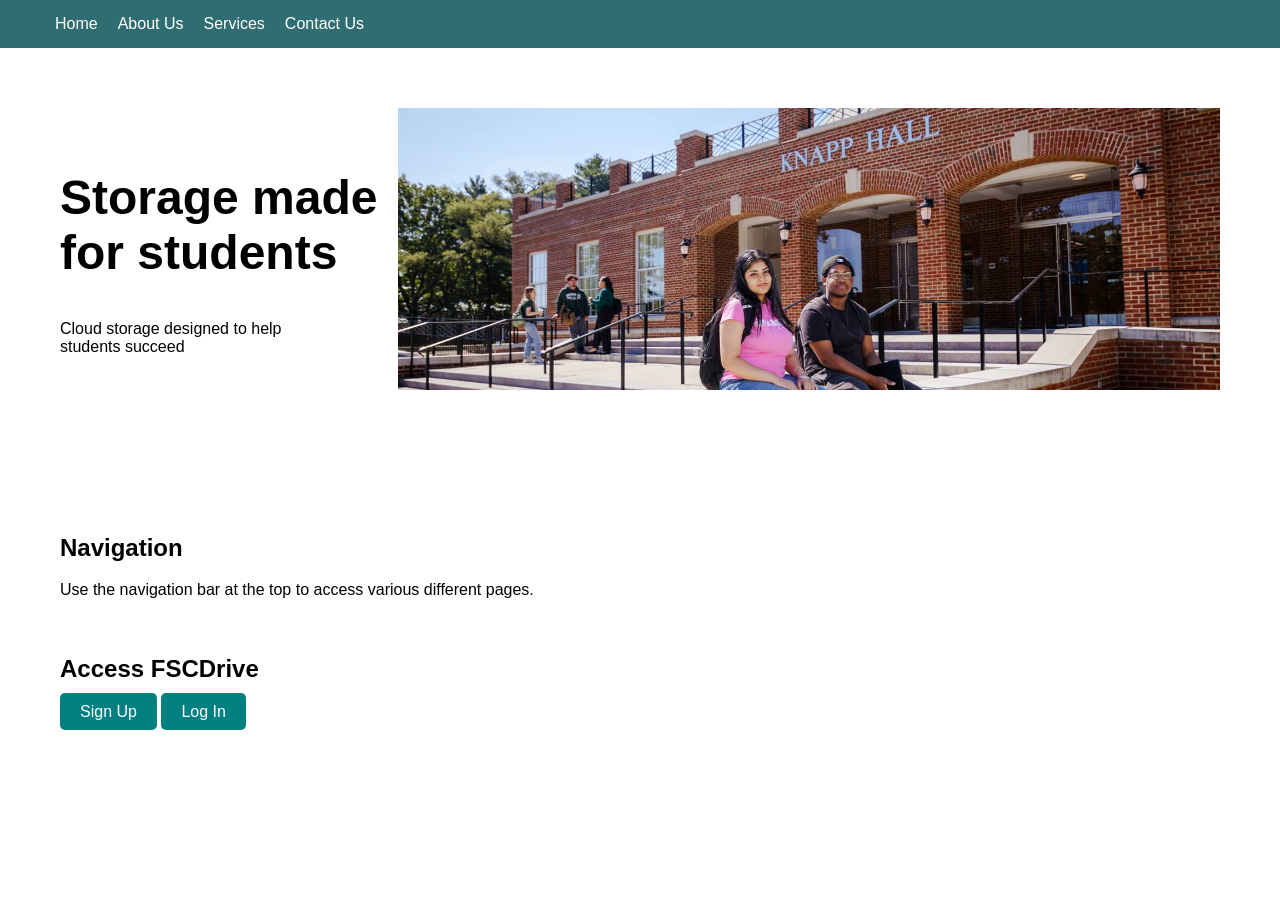
<file: index.html>
<!DOCTYPE html>
<html lang="en">
<head>
    <meta charset="UTF-8">
    <title>FSCDrive</title>
    <link rel="stylesheet" href="css/styles.css">
</head>

<body>

<!-- Navigation bar along the top -->
<nav class="navbar">
    <ul>
        <li><a href="index.html">Home</a></li>
        <li><a href="about.html">About Us</a></li>
        <li><a href="services.html">Services</a></li>
        <li><a href="contact.html">Contact Us</a></li>
    </ul>
</nav>

<!-- Topmost content -->
<section class="hero">

    <!-- Welcome header + bio -->
    <div>
        <!-- Welcome header -->
        <div class="hero-header">
            <h1>Storage made for students</h1>
        </div>

        <!-- Welcome bio -->
        <div class="hero-text">
            <p>Cloud storage designed to help students succeed</p>
        </div>
    </div>

    <!-- Image displayed next to welcome message -->
    <div class="hero-image">
        <img src="assets/images/hero.jpg" alt="Knapp Hall exterior">
    </div>

</section>

<!-- Content -->
<section class="content">

    <!-- Navigation section -->
    <div class="navigation">
        <h2>Navigation</h2>
        <p>Use the navigation bar at the top to access various different pages.</p>
    </div>

    <!-- Sign up/log in buttons -->
     <div class="signup/login">
        <h2>Access FSCDrive</h2>
        <!-- NOTE: FSCDrive doesn't exist so these buttons just redirect to myFSC -->
        <a href="https://www.farmingdale.edu/my-fsc/" target="_blank" class="button">Sign Up</a>
        <a href="https://www.farmingdale.edu/my-fsc/" target="_blank" class="button">Log In</a>
     </div>

</section>
</body>
</html>
</file>
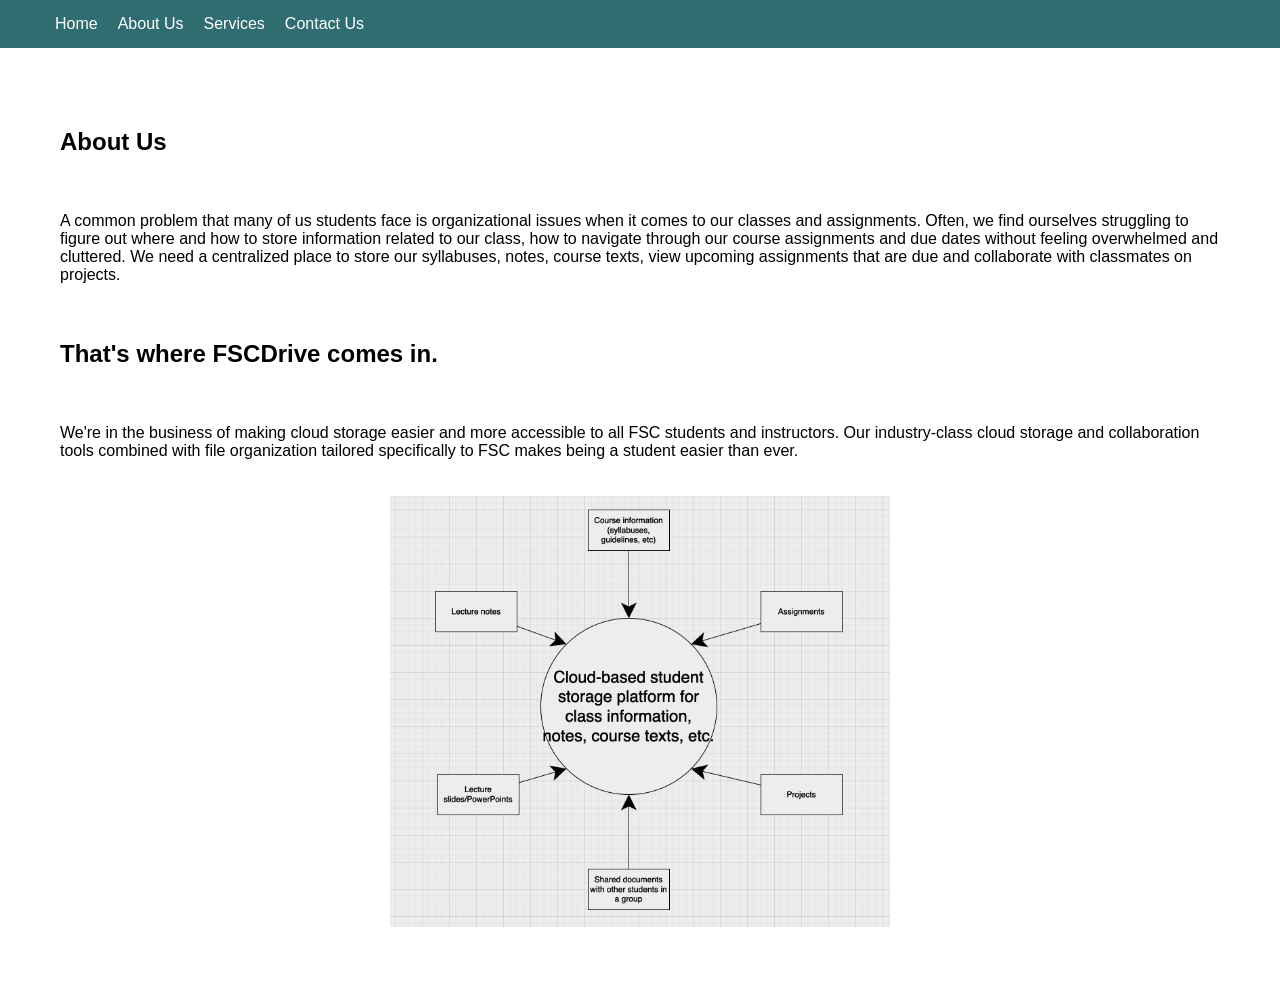
<file: about.html>
<!DOCTYPE html>
<html>
<head>
    <title>FSCDrive - About Us</title>
    <link rel="stylesheet" href="css/styles.css">
</head>

<body>

<!-- Navigation bar -->
<nav class="navbar">
    <ul>
        <li><a href="index.html">Home</a></li>
        <li><a href="about.html">About Us</a></li>
        <li><a href="services.html">Services</a></li>
        <li><a href="contact.html">Contact Us</a></li>
    </ul>
</nav>

<!-- Main page content -->
<section class="content">
    <h1>About Us</h1>
    <p>A common problem that many of us students face is organizational issues when it comes to our classes and assignments. Often, we find ourselves struggling to figure out where and how to store information related to our class, how to navigate through our course assignments and due dates without feeling overwhelmed and cluttered. We need a centralized place to store our syllabuses, notes, course texts, view upcoming assignments that are due and collaborate with classmates on projects.</p>
    <h2>That's where FSCDrive comes in.</h2>
    <p>We're in the business of making cloud storage easier and more accessible to all FSC students and instructors. Our industry-class cloud storage and collaboration tools combined with file organization tailored specifically to FSC makes being a student easier than ever.</p>
    
    <!-- Image on about.html -->
    <div class="FSCDrive_diagram">
        <img src="assets/images/FSCDrive_diagram.png" alt="Diagram illustrating the key features of FSCDrive">
    </div>
</section>

</body>
</html>
</file>
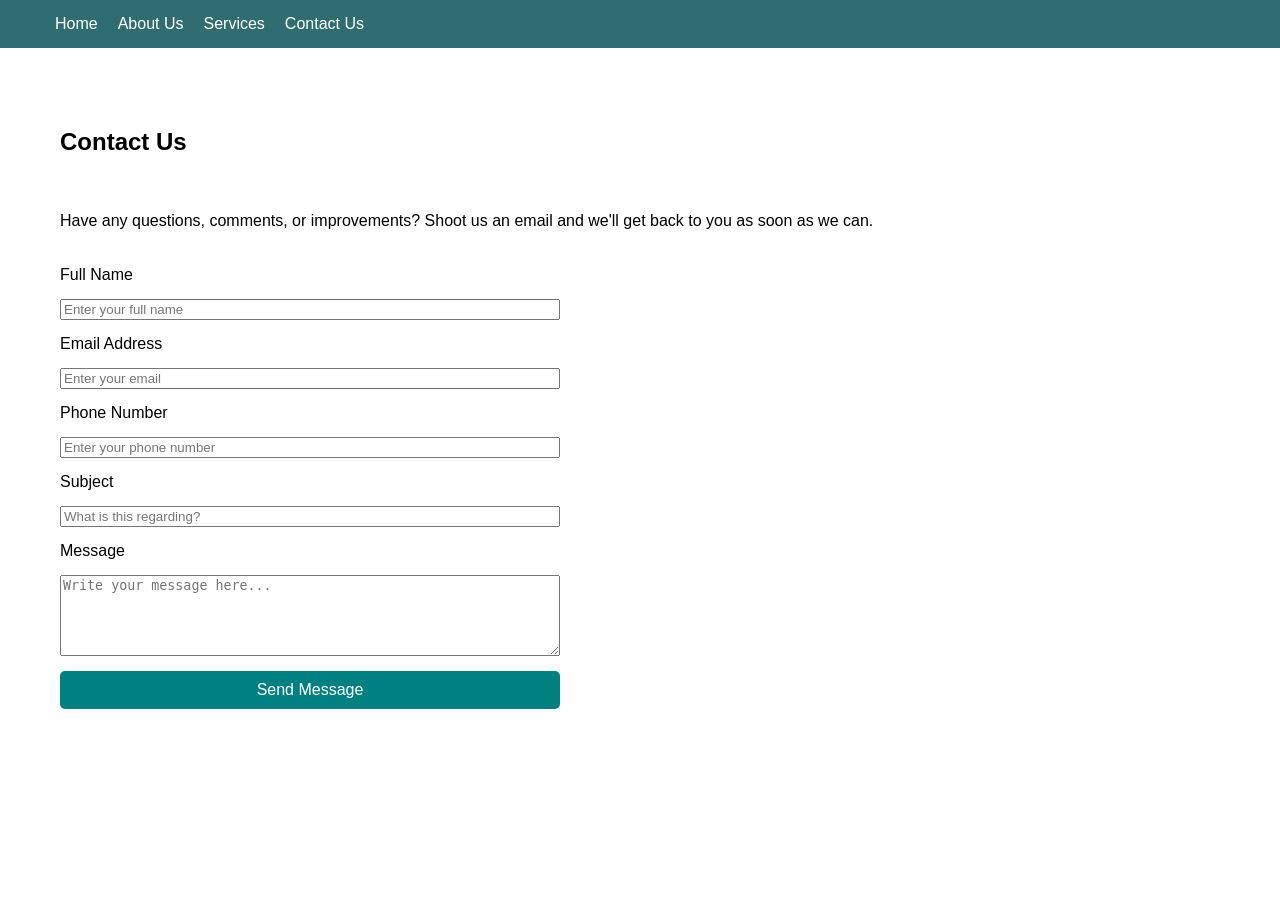
<file: contact.html>
<!DOCTYPE html>
<html>
<head>
    <title>FSCDrive - Contact Us</title>
    <link rel="stylesheet" href="css/styles.css">
</head>

<body>

<!-- Navigation bar -->
<nav class="navbar">
    <ul>
        <li><a href="index.html">Home</a></li>
        <li><a href="about.html">About Us</a></li>
        <li><a href="services.html">Services</a></li>
        <li><a href="contact.html">Contact Us</a></li>
    </ul>
</nav>

<!-- Page content -->
<section class="content">
    
    <!-- Welcome message on contact page -->
    <h1>Contact Us</h1>
    <p>Have any questions, comments, or improvements? Shoot us an email and we'll get back to you as soon as we can.</p>

    <!-- "Contact Us" form -->
    <form action="#" method="post" class="contact-form">
        
        <!-- Full name label + box -->
        <label for="name">Full Name</label>
        <input type="text" id="name" name="name" placeholder="Enter your full name" required>

        <!-- Email label + box -->
        <label for="email">Email Address</label>
        <input type="email" id="email" name="email" placeholder="Enter your email" required>

        <!-- Phone # label + box -->
        <label for="phone">Phone Number</label>
        <input type="tel" id="phone" name="phone" placeholder="Enter your phone number">

        <!-- Subject label + box -->
        <label for="subject">Subject</label>
        <input type="text" id="subject" name="subject" placeholder="What is this regarding?">

        <!-- Message label + box -->
        <label for="message">Message</label>
        <textarea id="message" name="message" rows="5" placeholder="Write your message here..." required></textarea>

        <!-- Submit button -->
        <button type="submit" class="button">Send Message</button>

    </form>
</section>
</body>
</html>
</file>
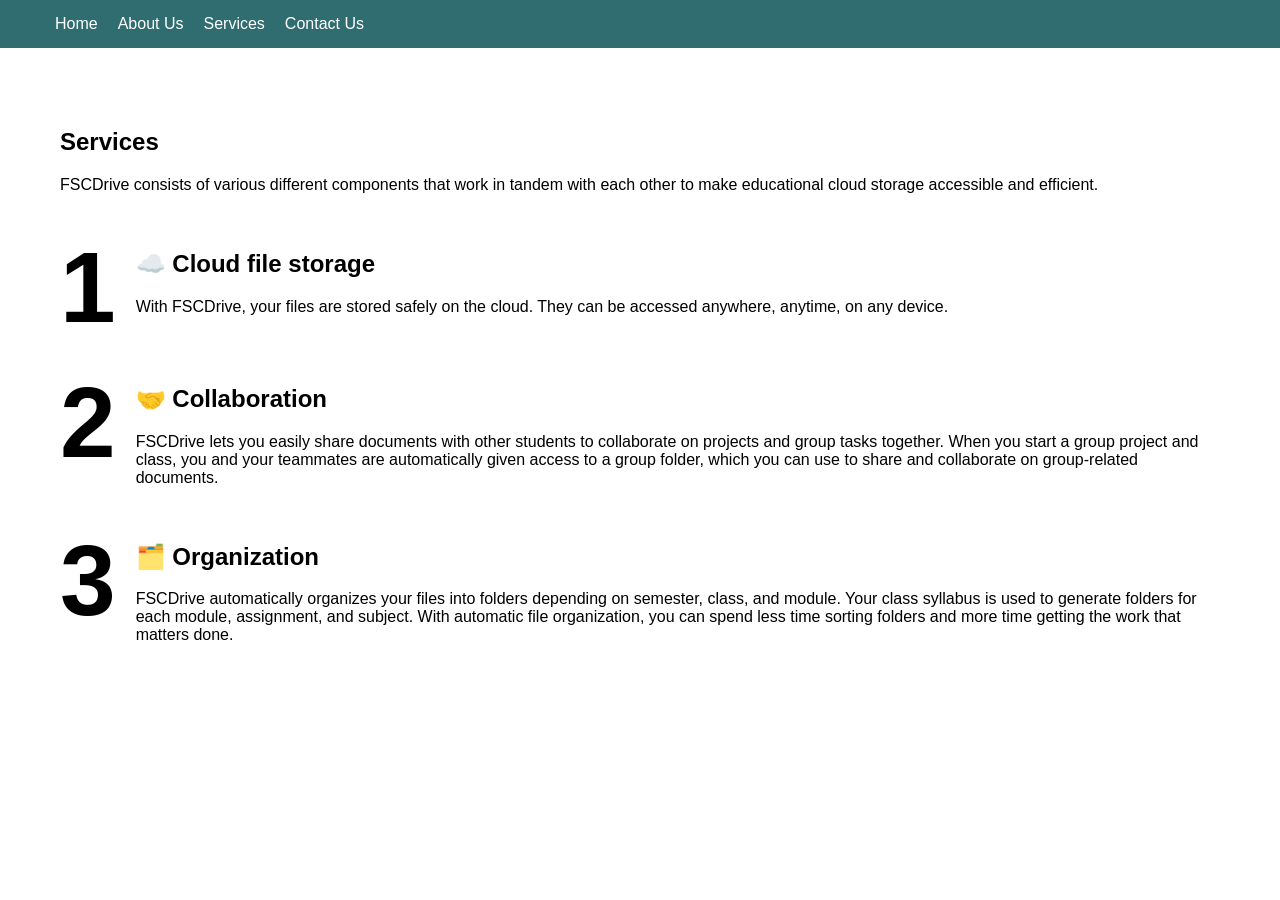
<file: services.html>
<!DOCTYPE html>
<html>
<head>
    <title>FSCDrive - Services</title>
    <link rel="stylesheet" href="css/styles.css">
</head>

<body>

<!-- Navbar at the top -->
<nav class="navbar">
    <ul>
        <li><a href="index.html">Home</a></li>
        <li><a href="about.html">About Us</a></li>
        <li><a href="services.html">Services</a></li>
        <li><a href="contact.html">Contact Us</a></li>
    </ul>
</nav>

<!-- Main page content -->
<section class="content">
    <!-- Welcome message -->
    <div class="services-message">
        <h1>Services</h1>
        <p>FSCDrive consists of various different components that work in tandem with each other to make educational cloud storage accessible and efficient.</p>
    </div>

    <!-- Service: file storage -->
    <div class="service">
        
        <div class="big-number">1</div>

        <div class="service-body">
            <h2>☁️ Cloud file storage</h2>
            <p>With FSCDrive, your files are stored safely on the cloud. They can be accessed anywhere, anytime, on any device.</p>
        </div>
    </div>

    <!-- Service: collaboration -->
    <div class="service">
        <div class="big-number">2</div>

        <div class="service-body">
            <h2>🤝 Collaboration</h2>
            <p>FSCDrive lets you easily share documents with other students to collaborate on projects and group tasks together. When you start a group project and class, you and your teammates are automatically given access to a group folder, which you can use to share and collaborate on group-related documents.</p>
        </div>
    </div>

    <!-- Service: organization -->
    <div class="service">
        <div class="big-number">3</div>

        <div class="service-body">
            <h2>🗂️ Organization</h2>
            <p>FSCDrive automatically organizes your files into folders depending on semester, class, and module. Your class syllabus is used to generate folders for each module, assignment, and subject. With automatic file organization, you can spend less time sorting folders and more time getting the work that matters done.</p>
        </div>
    </div>

</section>

</body>
</html>
</file>
<file: css/styles.css>
body {
    font-family: Arial, sans-serif;
    margin: 0;
}

/* Top content on index.html */
.hero {
    display: flex;
    justify-content: space-between;
    align-items: center;
    padding: 60px;
}

/* Welcome message on index.html */
.hero-header {
    width: 100%;
    font-size: xx-large;
}

/* Bio on index.html */
.hero-text {
    width: 70%;
    font-size: medium;
}

/* Knapp Hall on index.html */
.hero-image img {
    width: 100%;
}

/* All other sections on index.html */
.content {
    padding: 60px;
    display: flex;
    flex-direction: column;
    gap: 20px; /* Controls spacing between sections */
}

/* Navigation bar */
.navbar {
    background-color: #2F6D70;
    padding: 15px;
}

.navbar ul {
    list-style: none;
    display: flex;
    gap: 20px;
    margin: 0;
}

.navbar a {
    color: white;
    text-decoration: none;
}

.navbar a:hover {
    color: #00bcd4;
}

/* Buttons */
.button {
    background-color: teal;
    color: white;
    padding: 10px 20px;
    border: none;
    border-radius: 5px;
    font-size: 16px;
    cursor: pointer;
    transition: background-color 0.3s ease, transform 0.1s ease;
    text-decoration: none;
}

.button:hover {
    background-color: #00bcd4;
}

.button:active {
    transform: scale(0.97);
}

/* Diagram on about.html */
.FSCDrive_diagram img {
    width: 500px;
    display: block;
    margin: 0 auto;
}

/* Each individual service on services.html */
.service {
    display: flex;
    flex-direction: row;
    gap: 20px;
}

/* Big numbers next to each service on services.html */
.big-number {
    font-size: 100px;
    font-weight: bolder;
}

/* "Contact Us" form on contact.html */
.contact-form {
    display: flex;
    flex-direction: column;
    gap: 15px;
    width: 500px;
}
</file>
